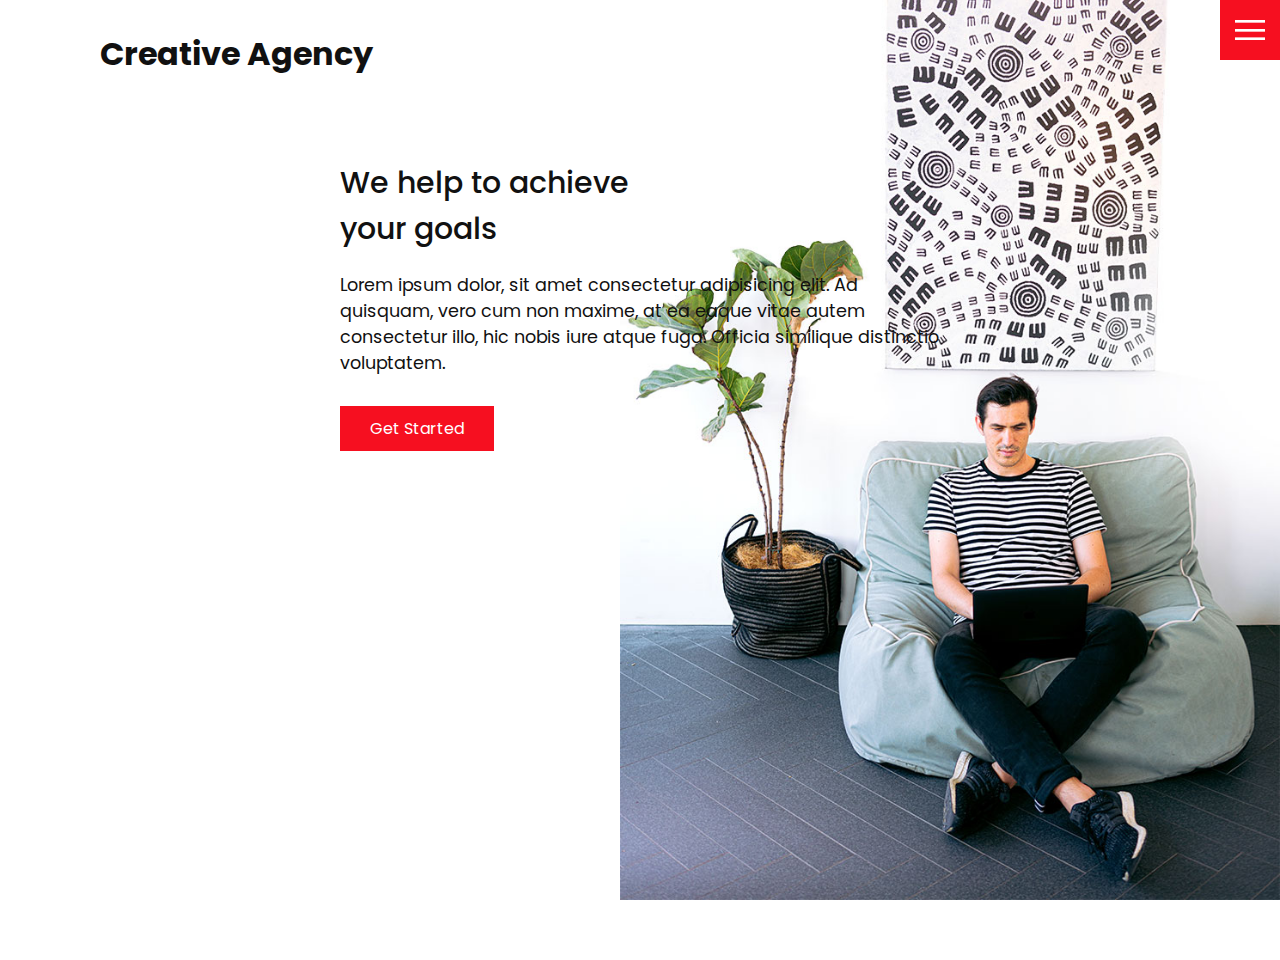
<file: index.html>
<!DOCTYPE html>
<html lang="en">
  <head>
    <meta charset="UTF-8" />
    <meta http-equiv="X-UA-Compatible" content="IE=edge" />
    <meta name="viewport" content="width=device-width, initial-scale=1.0" />
    <link rel="stylesheet" href="css/style.css" />
    <title>Ariq Daffa</title>
  </head>
  <body>
    <header>
      <div class="logo">Creative Agency</div>
      <div class="toggle"></div>
      <div class="navigation">
        <ul>
          <li><a href="index.html">Home</a></li>
          <li><a href="services.html">Services</a></li>
          <li><a href="work.html">Work</a></li>
          <li><a href="contact.html">Contact</a></li>
        </ul>
        <div class="social-bar">
          <ul>
            <li>
              <a href="https://facebook.com" target="_blank">
                <img src="images/facebook.png" alt="facebook" />
              </a>
            </li>
            <li>
              <a href="https://twitter.com" target="_blank">
                <img src="images/twitter.png" alt="twitter" />
              </a>
            </li>
            <li>
              <a href="https://instagram.com" target="_blank">
                <img src="images/instagram.png" alt="instagram" />
              </a>
            </li>
          </ul>
          <a href="mailto:ariqdaffaathallah@gmail.com" class="email-icon">
            <img src="images/email.png" alt="email-logo" />
          </a>
        </div>
      </div>
    </header>
    <section class="home">
      <img src="images/home-img.jpg" alt="home" class="home-img" />
      <div class="home-content">
        <h1>
          We help to achieve <br />
          your goals
        </h1>
        <p>
          Lorem ipsum dolor, sit amet consectetur adipisicing elit. Ad quisquam,
          vero cum non maxime, at ea eaque vitae autem consectetur illo, hic
          nobis iure atque fuga. Officia similique distinctio voluptatem.
        </p>
        <a href="contact.html" class="btn">Get Started</a>
      </div>
    </section>

    <script src="js/script.js"></script>
  </body>
</html>
</file>
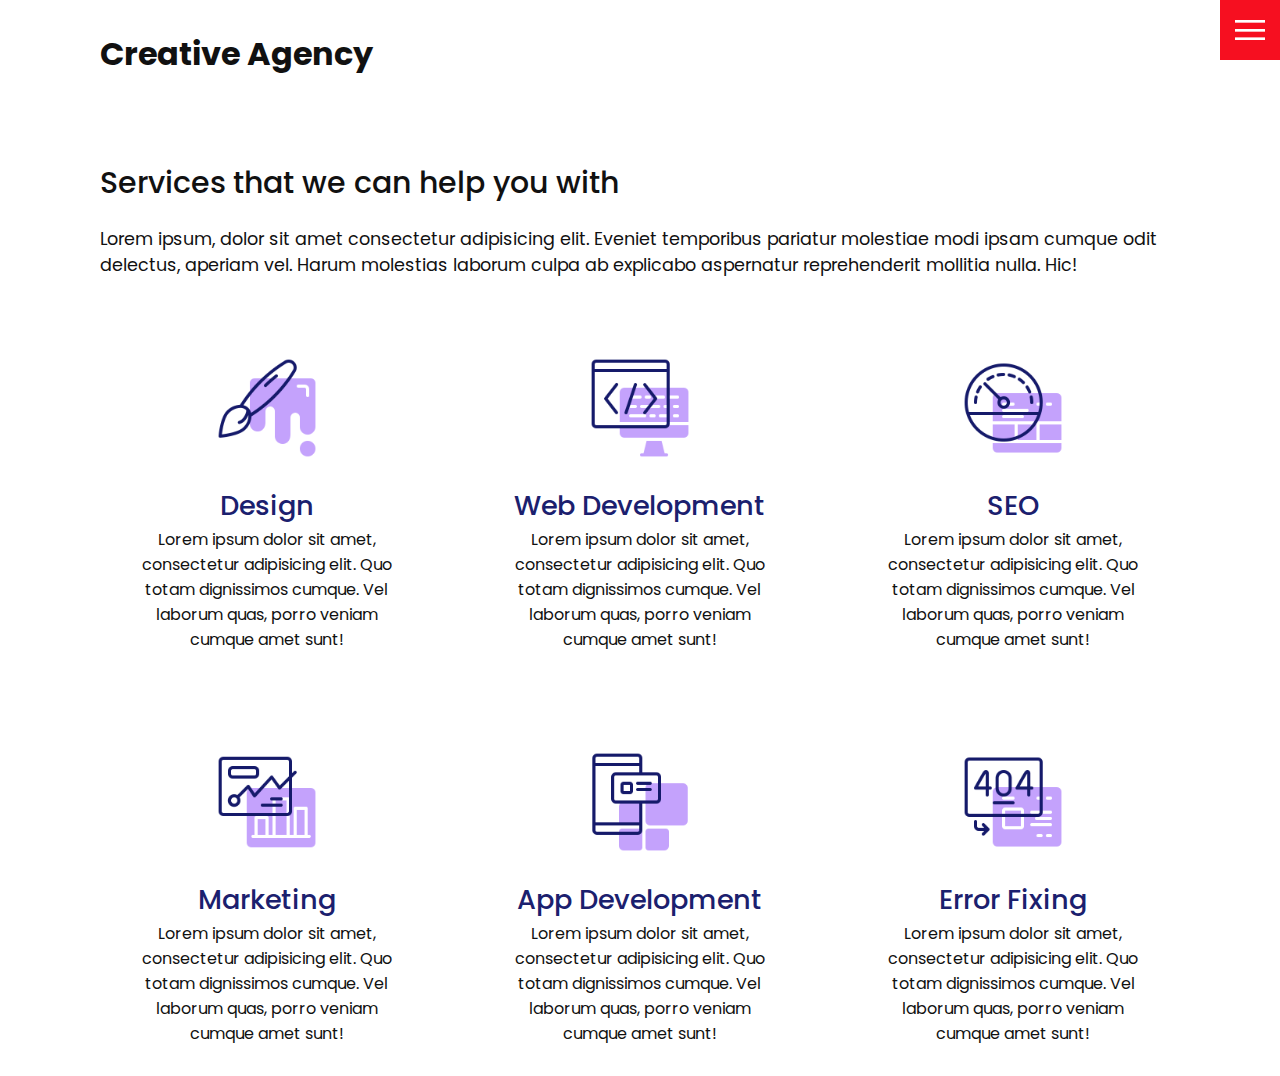
<file: services.html>
<!DOCTYPE html>
<html lang="en">
  <head>
    <meta charset="UTF-8" />
    <meta http-equiv="X-UA-Compatible" content="IE=edge" />
    <meta name="viewport" content="width=device-width, initial-scale=1.0" />
    <link rel="stylesheet" href="css/style.css" />
    <title>Ariq Daffa</title>
  </head>
  <body>
    <header>
      <div class="logo">Creative Agency</div>
      <div class="toggle"></div>
      <div class="navigation">
        <ul>
          <li><a href="index.html">Home</a></li>
          <li><a href="services.html">Services</a></li>
          <li><a href="work.html">Work</a></li>
          <li><a href="contact.html">Contact</a></li>
        </ul>
        <div class="social-bar">
          <ul>
            <li>
              <a href="https://facebook.com" target="_blank">
                <img src="images/facebook.png" alt="facebook" />
              </a>
            </li>
            <li>
              <a href="https://twitter.com" target="_blank">
                <img src="images/twitter.png" alt="twitter" />
              </a>
            </li>
            <li>
              <a href="https://instagram.com" target="_blank">
                <img src="images/instagram.png" alt="instagram" />
              </a>
            </li>
          </ul>
          <a href="mailto:ariqdaffaathallah@gmail.com" class="email-icon">
            <img src="images/email.png" alt="email-logo" />
          </a>
        </div>
      </div>
    </header>

    <section>
      <div class="title">
        <h1>Services that we can help you with</h1>
        <p>
          Lorem ipsum, dolor sit amet consectetur adipisicing elit. Eveniet
          temporibus pariatur molestiae modi ipsam cumque odit delectus, aperiam
          vel. Harum molestias laborum culpa ab explicabo aspernatur
          reprehenderit mollitia nulla. Hic!
        </p>
      </div>
      <div class="services">
        <div class="service">
          <div class="icon">
            <img src="images/001.png" alt="001" />
          </div>
          <h2>Design</h2>
          Lorem ipsum dolor sit amet, consectetur adipisicing elit. Quo totam
          dignissimos cumque. Vel laborum quas, porro veniam cumque amet sunt!
        </div>
        <div class="service">
          <div class="icon">
            <img src="images/002.png" alt="002" />
          </div>
          <h2>Web Development</h2>
          Lorem ipsum dolor sit amet, consectetur adipisicing elit. Quo totam
          dignissimos cumque. Vel laborum quas, porro veniam cumque amet sunt!
        </div>
        <div class="service">
          <div class="icon">
            <img src="images/003.png" alt="003" />
          </div>
          <h2>SEO</h2>
          Lorem ipsum dolor sit amet, consectetur adipisicing elit. Quo totam
          dignissimos cumque. Vel laborum quas, porro veniam cumque amet sunt!
        </div>
        <div class="service">
          <div class="icon">
            <img src="images/004.png" alt="004" />
          </div>
          <h2>Marketing</h2>
          Lorem ipsum dolor sit amet, consectetur adipisicing elit. Quo totam
          dignissimos cumque. Vel laborum quas, porro veniam cumque amet sunt!
        </div>
        <div class="service">
          <div class="icon">
            <img src="images/005.png" alt="005" />
          </div>
          <h2>App Development</h2>
          Lorem ipsum dolor sit amet, consectetur adipisicing elit. Quo totam
          dignissimos cumque. Vel laborum quas, porro veniam cumque amet sunt!
        </div>
        <div class="service">
          <div class="icon">
            <img src="images/006.png" alt="006" />
          </div>
          <h2>Error Fixing</h2>
          Lorem ipsum dolor sit amet, consectetur adipisicing elit. Quo totam
          dignissimos cumque. Vel laborum quas, porro veniam cumque amet sunt!
        </div>
      </div>
    </section>

    <script src="js/script.js"></script>
  </body>
</html>
</file>
<file: css/style.css>
@import url("https://fonts.googleapis.com/css?family=Poppins:200,300,400,500,600,700,800,900&display=swap");

/* CUSTOM PROPERTIES */
:root {
  --primary-color: #f60f20;
}

/* BASE STYLES */
* {
  box-sizing: border-box;
  margin: 0;
  padding: 0;
}

html,
body {
  font-family: "Poppins", sans-serif;
  color: #111;
}

h1 {
  font-size: 30px;
  font-weight: 500;
}

p {
  margin: 20px 0 10px;
  font-size: 1.1rem;
}

section {
  display: flex;
  flex-direction: column;
  height: 100vh;
  align-items: center;
  padding: 100px;
  margin-top: 60px;
}

section .home {
  flex-direction: row;
  margin-top: 0;
}

/* BUTTON */
.btn {
  display: inline-block;
  cursor: pointer;
  background: var(--primary-color);
  color: white;
  text-decoration: none;
  padding: 10px 30px;
  margin: 20px 0;
  border: 0;
}

.btn:hover {
  transform: scale(0.98);
}

.logo {
  position: absolute;
  top: 30px;
  left: 100px;
  font-size: 2rem;
  font-weight: 700;
  z-index: 20;
}

/* TOGGLE */
.toggle {
  position: fixed;
  top: 0;
  right: 0;
  width: 60px;
  height: 60px;
  background: var(--primary-color) url(../images/menu.png);
  z-index: 20;
  background-size: 30px;
  background-repeat: no-repeat;
  background-position: center;
  cursor: pointer;
}

.toggle.active {
  background: var(--primary-color) url(../images/close.png);
  background-size: 25px;
  background-repeat: no-repeat;
  background-position: center;
}

/* NAVIGATION */
.navigation {
  position: fixed;
  top: 0;
  left: 100%;
  width: 100%;
  height: 100%;
  background-color: white;
  z-index: 15;
  display: flex;
  justify-content: center;
  align-items: center;
}

.navigation.active {
  left: 0;
}

.navigation ul {
  position: relative;
}

.navigation ul li {
  position: relative;
  list-style: none;
  text-align: center;
}

.navigation ul li a {
  font-size: 2.2rem;
  color: #111;
  text-decoration: none;
  font-weight: 300;
}

.navigation ul li a:hover {
  color: var(--primary-color);
}

.navigation .social-bar {
  position: absolute;
  top: 0;
  left: 0;
  width: 60px;
  height: 100%;
  display: flex;
  justify-content: center;
  align-items: center;
}

.navigation .social-bar a {
  display: inline-block;
  transform: scale(0.5);
}

.navigation .email-icon {
  position: absolute;
  bottom: 20px;
  transform: scale(0.5);
}

/* HOMEPAGE */
.home-img {
  position: absolute;
  bottom: 0;
  right: 0;
  height: 110%;
}

.home-content {
  position: relative;
  z-index: 10;
  max-width: 600px;
}

/* SERVICES */
.services {
  margin-top: 40px;
  display: grid;
  grid-template-columns: repeat(3, 1fr);
  gap: 40px;
  text-align: center;
}

.services .service {
  padding: 30px;
}

.services .service:hover {
  box-shadow: 0 10px 30px rgba(0, 0, 0, 0.1);
}

.services .service h2 {
  font-size: 1.7rem;
  font-weight: 500;
  margin-top: 20px;
  color: #1b206e;
}

.services .service .icon img {
  max-width: 100px;
}

@media (max-width: 1068px) {
  section {
    padding: 100px 40px;
  }

  .logo {
    top: 10px;
    left: 40px;
    font-size: 1.5rem;
  }

  .home-img {
    display: none;
  }

  .navigation ul li a {
    font-size: 2rem;
  }

  .services {
    grid-template-columns: repeat(2, 1fr);
  }
}

@media (max-width: 768px) {
  .services {
    grid-template-columns: 1fr;
  }
}
</file>
